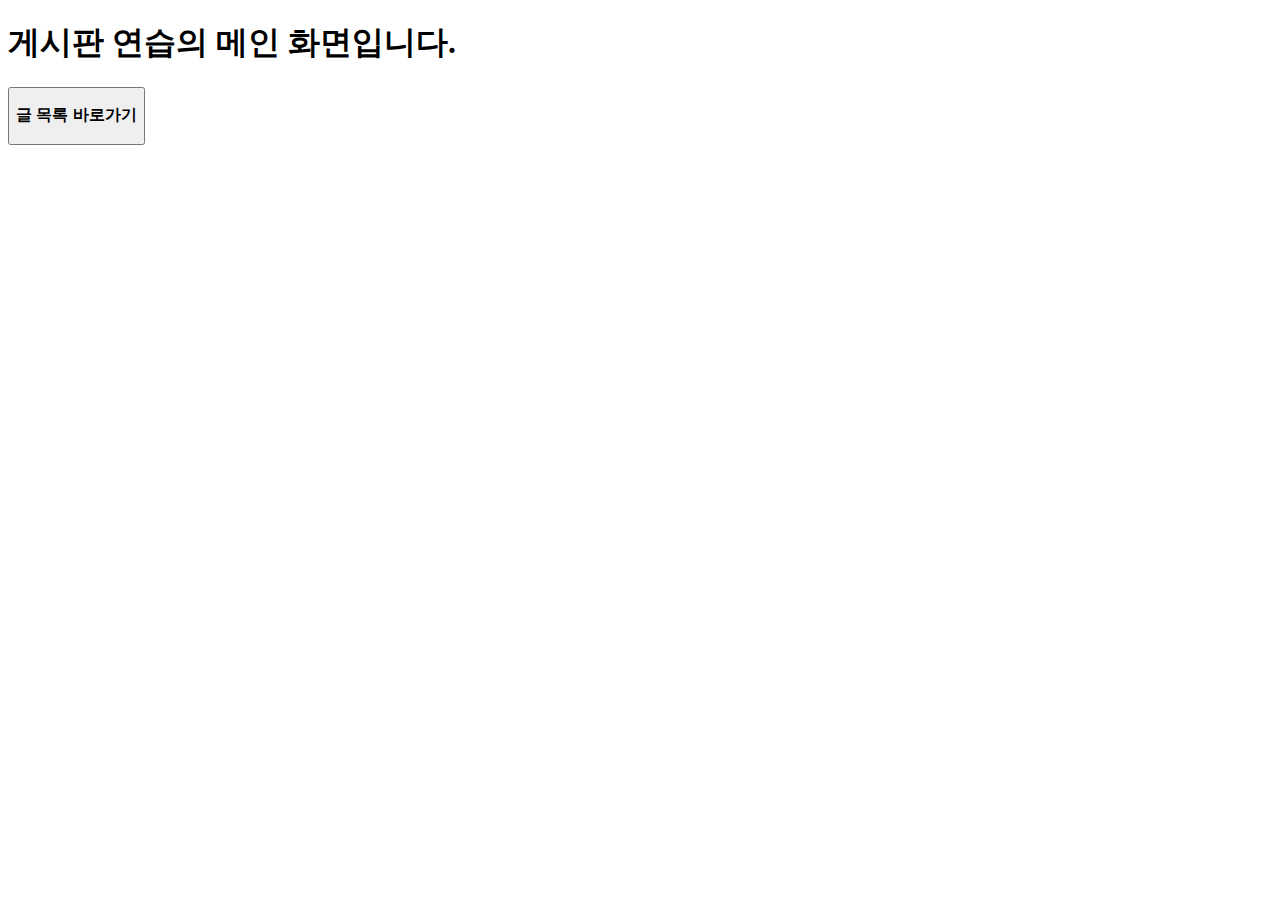
<file: ljs/webapp/etc/main.html>
<!DOCTYPE html>
<html>
<head>
<meta charset="EUC-KR">
<title>�Խ��� ���� ����ȭ��</title>
</head>
<body>
  <h1>�Խ��� ������ ���� ȭ���Դϴ�.</h1>
  <button type="button" onclick="location.href='post_list.jsp'"><h3>�� ��� �ٷΰ���</h3></button>
</body>
</html>
</file>
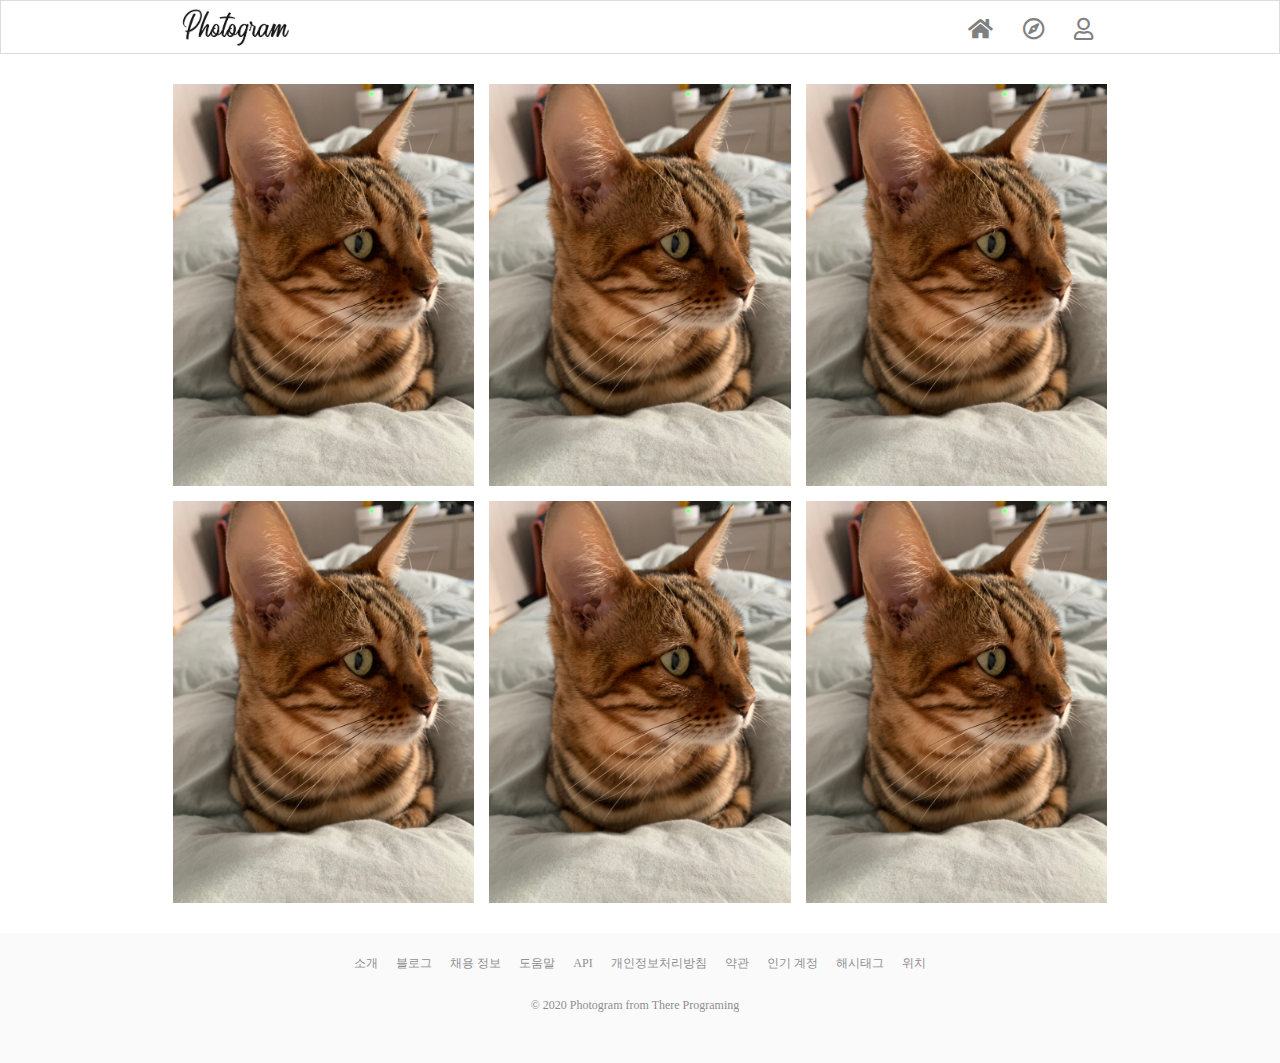
<file: ljs/webapp/photogram/explor.html>
<!DOCTYPE html>
<html lang="en">

<head>
    <meta charset="UTF-8">
    <meta name="viewport" content="width=device-width, initial-scale=1.0">
    <title>Photogram</title>
    <!-- Style -->
    <link rel="stylesheet" href="css/explor.css">
    <!-- Fontawesome -->
    <link rel="stylesheet" href="https://cdnjs.cloudflare.com/ajax/libs/font-awesome/5.8.2/css/all.min.css" />
    <!-- Fonts -->
    <link href="https://fonts.googleapis.com/css2?family=Montserrat:wght@100;200;300;400;500;600;700&display=swap"
        rel="stylesheet">
</head>

<body>
    <header class="header">
        <div class="container">
            <a href="home.html" class="logo"><img src="images/logo.jpg" alt=""></a>
            <nav class="navi">
                <ul class="navi-list">
                    <li class="navi-item"><a href="home.html"><i class="fas fa-home"></i></a></li>
                    <li class="navi-item"><a href="explor.html"><i class="far fa-compass"></i></a></li>
                    <li class="navi-item"><a href="profile.html"><i class="far fa-user"></i></a></li>
                </ul>
            </nav>
        </div>
    </header>

    <main class="popular">
        <div class="container">
            <div class="popular-gallery">
                <div class="p-img-box">
                    <img src="images/profile.jpeg" alt="">
                </div>
                <div class="p-img-box">
                    <img src="images/profile.jpeg" alt="">
                </div>
                <div class="p-img-box">
                    <img src="images/profile.jpeg" alt="">
                </div>
                <div class="p-img-box">
                    <img src="images/profile.jpeg" alt="">
                </div>
                <div class="p-img-box">
                    <img src="images/profile.jpeg" alt="">
                </div>
                <div class="p-img-box">
                    <img src="images/profile.jpeg" alt="">
                </div>
            </div>
    </main>



    <footer>
        <div class="container">
            <ul>
                <li><a href="#a">소개</a></li>
                <li><a href="#a">블로그</a></li>
                <li><a href="#a">채용 정보</a></li>
                <li><a href="#a">도움말</a></li>
                <li><a href="#a">API</a></li>
                <li><a href="#a">개인정보처리방침</a></li>
                <li><a href="#a">약관</a></li>
                <li><a href="#a">인기 계정</a></li>
                <li><a href="#a">해시태그</a></li>
                <li><a href="#a">위치</a></li>
            </ul>
            <div class="copy">
                <p>© 2020 Photogram from There Programing</p>
            </div>
        </div>
    </footer>

</body>

</html>
</file>
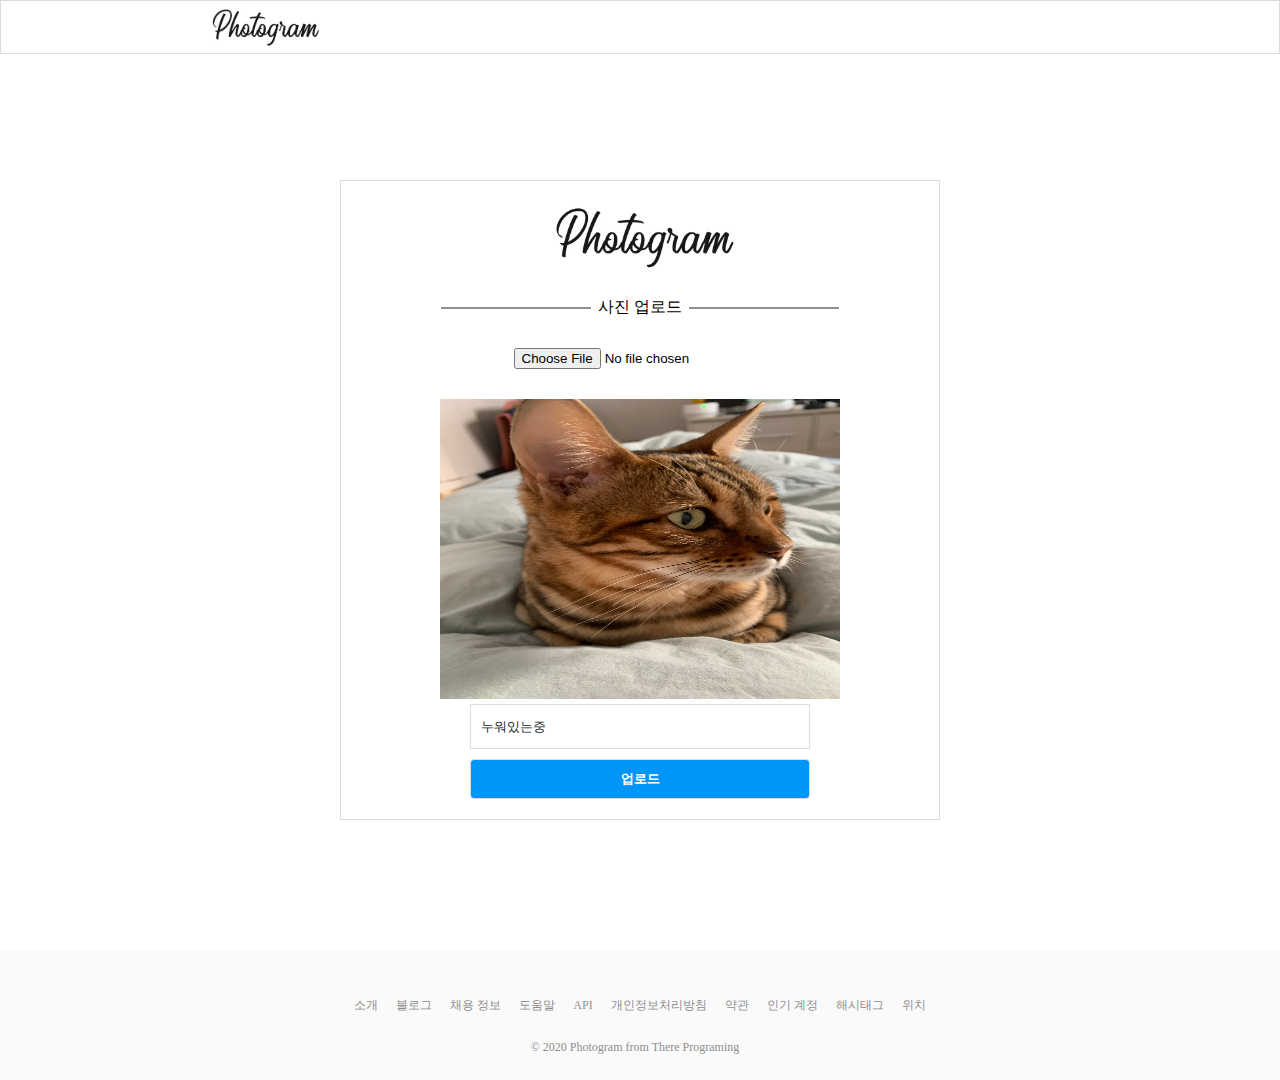
<file: ljs/webapp/photogram/imageUpload.html>
<!DOCTYPE html>
<html lang="ko">

<head>
    <meta charset="UTF-8">
    <meta name="viewport" content="width=device-width, initial-scale=1.0">
    <title>Photogram</title>
    <link rel="stylesheet" href="css/style.css">
    <link rel="stylesheet" href="css/upload.css">
    <link rel="stylesheet" href="https://pro.fontawesome.com/releases/v5.10.0/css/all.css"
        integrity="sha384-AYmEC3Yw5cVb3ZcuHtOA93w35dYTsvhLPVnYs9eStHfGJvOvKxVfELGroGkvsg+p" crossorigin="anonymous" />
</head>

<body>
    <header class="header">
        <div class="container">
            <a href="home.html" class="logo"><img src="images/logo.jpg" alt=""></a>
            <nav class="navi">
                <ul class="navi-list">
                    <li class="navi-item"><a href="home.html"><i class="fas fa-home"></i></a></li>
                    <li class="navi-item"><a href="explor.html"><i class="far fa-compass"></i></a></li>
                    <li class="navi-item"><a href="profile.html"><i class="far fa-user"></i></a></li>
                </ul>
            </nav>
        </div>
    </header>

    <div class="container">
        <main>
            <section class="upload">
                <div class="upload-top">
                    <a href="home.html" class="">
                        <img src="./images/logo.jpg" alt="">
                    </a>
                    <p>사진 업로드</p>
                </div>
                <div class="upload-form">
                    <input type="file" name="file" id="imageFileOpenInput" accept="image/*">
                    <div class="upload-img">
                        <img src="./images/profile.jpeg" alt="">
                    </div>
                    <div class="upload-form-detail">

                        <input type="text" placeholder="누워있는중">
                        <button class="cta blue">업로드</button>
                    </div>
                </div>
            </section>
        </main>
    </div>

    <footer>
        <div class="container">
            <ul>
                <li><a href="#a">소개</a></li>
                <li><a href="#a">블로그</a></li>
                <li><a href="#a">채용 정보</a></li>
                <li><a href="#a">도움말</a></li>
                <li><a href="#a">API</a></li>
                <li><a href="#a">개인정보처리방침</a></li>
                <li><a href="#a">약관</a></li>
                <li><a href="#a">인기 계정</a></li>
                <li><a href="#a">해시태그</a></li>
                <li><a href="#a">위치</a></li>
            </ul>
            <div class="copy">
                <p>© 2020 Photogram from There Programing</p>
            </div>
        </div>
    </footer>
</body>

</html>
</file>
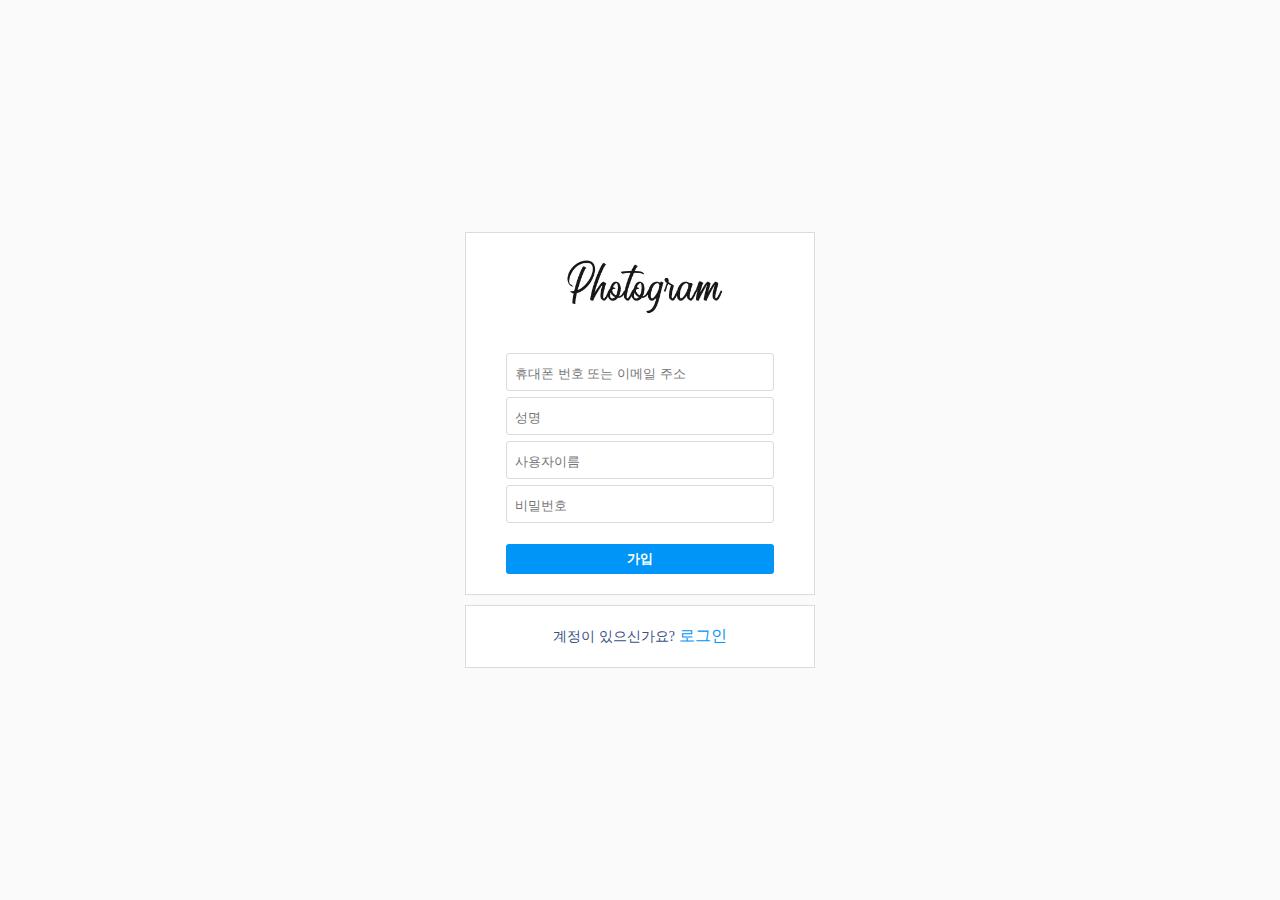
<file: ljs/webapp/photogram/join.html>
<!DOCTYPE html>
<html lang="ko">

<head>
    <meta charset="UTF-8">
    <meta name="viewport" content="width=device-width, initial-scale=1.0">
    <title>Photogram</title>
    <link rel="stylesheet" href="css/style.css">
    <link rel="stylesheet" href="https://pro.fontawesome.com/releases/v5.10.0/css/all.css"
        integrity="sha384-AYmEC3Yw5cVb3ZcuHtOA93w35dYTsvhLPVnYs9eStHfGJvOvKxVfELGroGkvsg+p" crossorigin="anonymous" />
</head>

<body>
    <div class="container">
        <main>
            <section class="login">
 
                <article class="login__form__container">
                    <div class="login__form">
                        <h1><img src="images/logo.jpg" alt=""></h1>
                     
                        <div class="login__input">
                            <input type="text" name="id" placeholder="휴대폰 번호 또는 이메일 주소">
                            <input type="password" name="password" id="password" placeholder="성명">
                            <input type="password" name="password" id="password" placeholder="사용자이름">
                            <input type="password" name="password" id="password" placeholder="비밀번호">
                            <button>가입</button>
                        </div>

                 
                    </div>
                    <div class="login__register">
                        <span>계정이 있으신가요?</span>
                        <a href="./index.html">로그인</a>
                    </div>
              
                </article>
            </section>
        </main>
    </div>
</body>

</html>
</file>
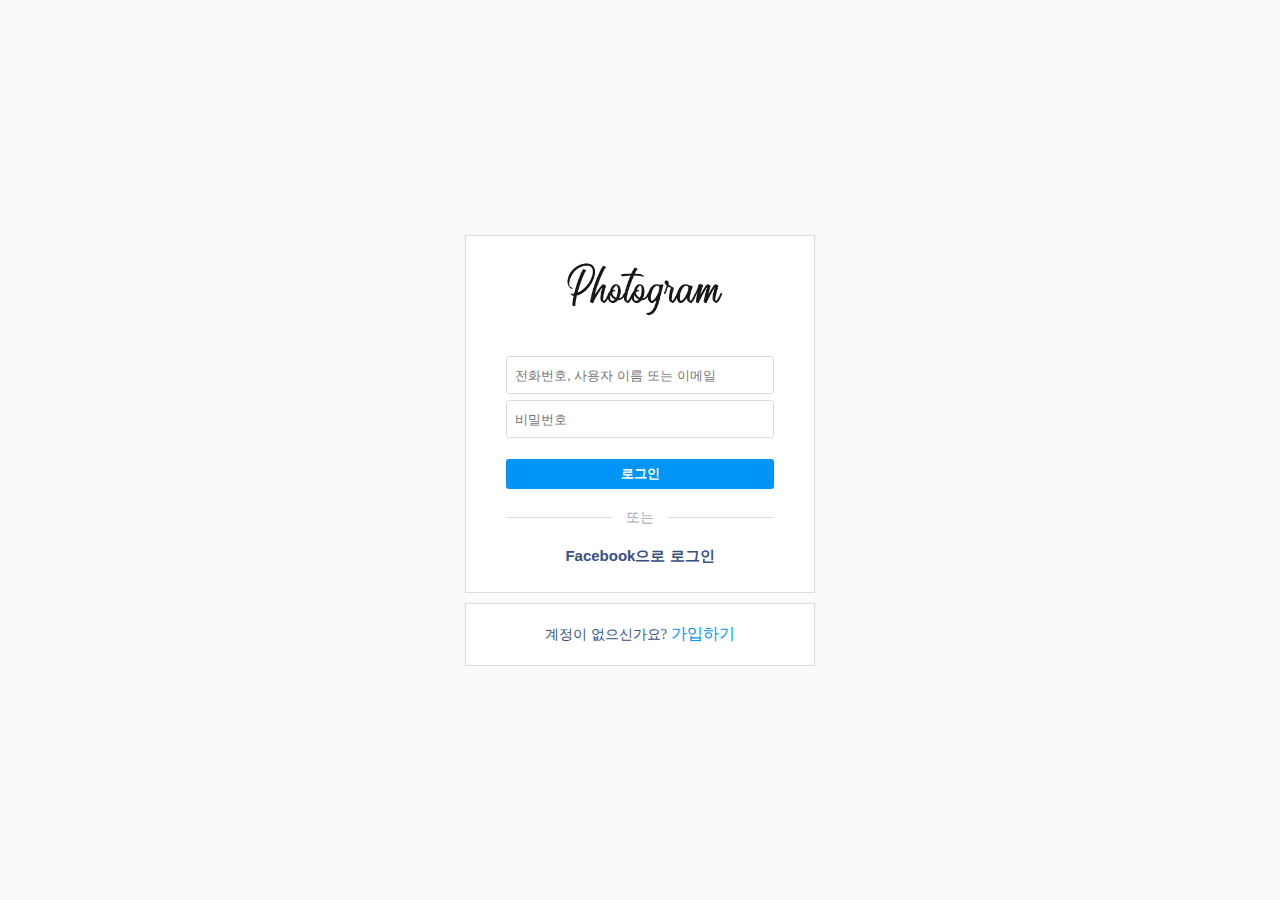
<file: ljs/webapp/photogram/login.html>
<!DOCTYPE html>
<html lang="ko">

<head>
    <meta charset="UTF-8">
    <meta name="viewport" content="width=device-width, initial-scale=1.0">
    <title>Photogram</title>
    <link rel="stylesheet" href="css/style.css">
    
    <link rel="stylesheet" href="https://pro.fontawesome.com/releases/v5.10.0/css/all.css"
        integrity="sha384-AYmEC3Yw5cVb3ZcuHtOA93w35dYTsvhLPVnYs9eStHfGJvOvKxVfELGroGkvsg+p" crossorigin="anonymous" />
</head>

<body>
    <div class="container">
        <main>
            <section class="login">
                <article class="login__form__container">
                    <div class="login__form">
                        <h1><img src="images/logo.jpg" alt=""></h1>
                        <div class="login__input">
                            <input type="text" name="id" placeholder="전화번호, 사용자 이름 또는 이메일">
                            <input type="password" name="password" id="password" placeholder="비밀번호">
                            <button>로그인</button>
                        </div>
                        <div class="login__horizon">
                            <div class="br"></div>
                            <div class="or">또는</div>
                            <div class="br"></div>
                        </div>
                        <div class="login__facebook">
                            <button>
                                <i class="fab fa-facebook-square"></i>
                                <span>Facebook으로 로그인</span>
                            </button>
                        </div>
                    </div>
                    <div class="login__register">
                        <span>계정이 없으신가요?</span>
                        <a href="./join.html">가입하기</a>
                    </div>
                </article>
            </section>
        </main>
        
    </div>
</body>

</html>
</file>
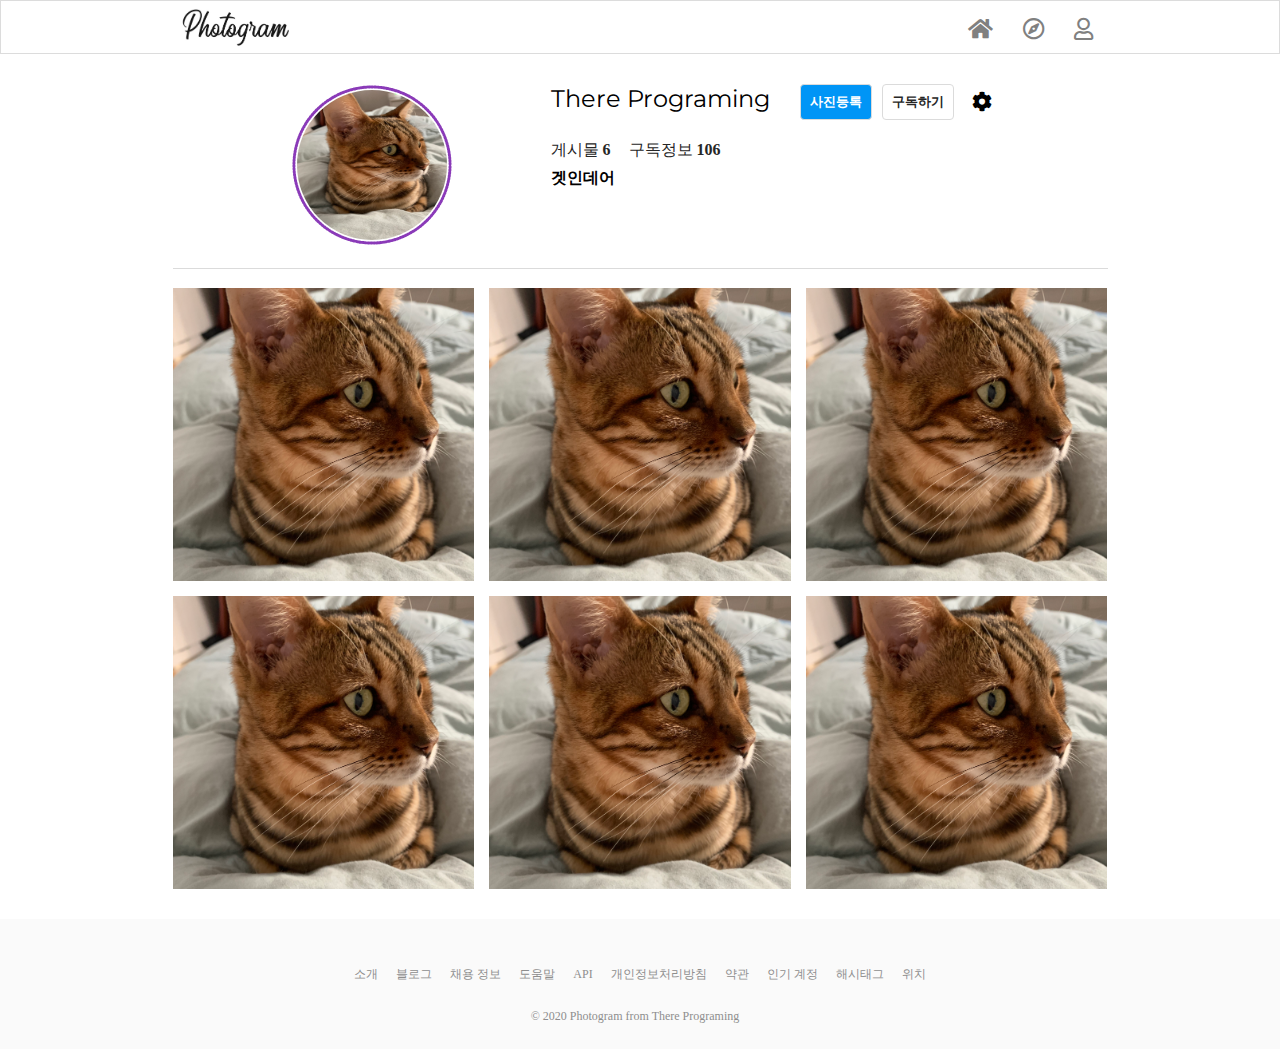
<file: ljs/webapp/photogram/profile.html>
<!DOCTYPE html>
<html lang="en">

<head>
    <meta charset="UTF-8">
    <meta name="viewport" content="width=device-width, initial-scale=1.0">
    <title>Photogram</title>
    <!-- Style -->
    <link rel="stylesheet" href="css/profile.css">
    <!-- Fontawesome -->
    <link rel="stylesheet" href="https://cdnjs.cloudflare.com/ajax/libs/font-awesome/5.8.2/css/all.min.css" />
    <!-- Fonts -->
    <link href="https://fonts.googleapis.com/css2?family=Montserrat:wght@100;200;300;400;500;600;700&display=swap"
        rel="stylesheet">
</head>

<body>

    <header class="header">
        <div class="container">
            <a href="home.html" class="logo"><img src="images/logo.jpg" alt=""></a>
            <nav class="navi">
                <ul class="navi-list">
                    <li class="navi-item"><a href="home.html"><i class="fas fa-home"></i></a></li>
                    <li class="navi-item"><a href="explor.html"><i class="far fa-compass"></i></a></li>
                    <li class="navi-item"><a href="profile.html"><i class="far fa-user"></i></a></li>
                </ul>
            </nav>
        </div>
    </header>

    <section class="profile">
        <div class="container">
            <div class="profile-left">
                <div class="profile-img-wrap story-border" onclick="popup('.modal-image')">
                    <img src="images/profile.jpeg" alt="">
                    <svg viewbox="0 0 110 110">
                        <circle cx="55" cy="55" r="53" />
                    </svg>
                </div>
            </div>
            <div class="profile-right">
                <div class="name-group">
                    <h2>There Programing</h2>
                    <button class="cta blue" onclick="location.href='imageUpload.html'">사진등록</button>
                    <button class="cta">구독하기</button>
                    <button class="modi" onclick="popup('.modal-info')"><i class="fas fa-cog"></i></button>
                </div>
                <div class="follow">
                    <ul>
                        <li><a href="">게시물<span>6</span></a> </li>
                        <li><a href="" id="subscribeBtn">구독정보<span>106</span></a> </li>
                    </ul>
                </div>
                <div class="state">
                    <h4>겟인데어</h4>
                </div>
            </div>
        </div>
    </section>

    <div class="gallery">
        <div class="container">
            <div class="controller">      
            </div>
        </div>
    </div>

    <section id="tab-content">
        <div class="container">
            <div id="tab-1-content" class="tab-content-item show">
                <div class="tab-1-content-inner">
                    <div class="img-box">
                        <a href=""><img src="images/profile.jpeg" alt=""></a>
                        <div class="comment">
                            <a href="#a" class=""><i class="fas fa-heart"></i><span>36</span></a>
                        </div>
                    </div>
                    <div class="img-box">
                        <a href=""><img src="images/profile.jpeg" alt=""></a>
                        <div class="comment">
                            <a href="#a" class=""><i class="fas fa-heart"></i><span>36</span></a>
                        </div>
                    </div>
                    <div class="img-box">
                        <a href=""><img src="images/profile.jpeg" alt=""></a>
                        <div class="comment">
                            <a href="#a" class=""><i class="fas fa-heart"></i><span>36</span></a>
                        </div>
                    </div>
                    <div class="img-box">
                        <a href=""><img src="images/profile.jpeg" alt=""></a>
                        <div class="comment">
                            <a href="#a" class=""><i class="fas fa-heart"></i><span>36</span></a>
                        </div>
                    </div>
                    <div class="img-box">
                        <a href=""><img src="images/profile.jpeg" alt=""></a>
                        <div class="comment">
                            <a href="#a" class=""><i class="fas fa-heart"></i><span>36</span></a>
                        </div>
                    </div>
                    <div class="img-box">
                        <a href=""><img src="images/profile.jpeg" alt=""></a>
                        <div class="comment">
                            <a href="#a" class=""><i class="fas fa-heart"></i><span>36</span></a>
                        </div>
                    </div>
                </div>
            </div>
        </div>
    </section>


      <footer>
        <div class="container">
            <ul>
                <li><a href="#a">소개</a></li>
                <li><a href="#a">블로그</a></li>
                <li><a href="#a">채용 정보</a></li>
                <li><a href="#a">도움말</a></li>
                <li><a href="#a">API</a></li>
                <li><a href="#a">개인정보처리방침</a></li>
                <li><a href="#a">약관</a></li>
                <li><a href="#a">인기 계정</a></li>
                <li><a href="#a">해시태그</a></li>
                <li><a href="#a">위치</a></li>
            </ul>
            <div class="copy">
                <p>© 2020 Photogram from There Programing</p>
            </div>
        </div>
    </footer>

    <div class="modal-info">
        <div class="modal">
            <button onclick="location.href='profileSetting.html'">회원정보 변경</button>
            <button>로그아웃</button>
            <button onclick="closePopup('.modal-info')">취소</button>
        </div>
    </div>

    <div class="modal-image">
        <div class="modal">
            <p>프로필 사진 바꾸기</p>
            <button>사진 업로드</button>
            <button onclick="closePopup('.modal-image')">취소</button>
        </div>
    </div>

    <div class="modal-follow">
        <div class="follower">
            <div class="follower-header">
                <span>구독정보</span>
                <button onclick="closeFollow()"><i class="fas fa-times"></i></button>
            </div>
            <div class="follower-list">
                <div class="follower__item">
                    <div class="follower__img"><img src="images/profile.jpeg" alt=""></div>
                    <div class="follower__text">
                        <h2>아이디</h2>
                    </div>
                    <div class="follower__btn"><button onclick="clickFollow(this)">구독취소</button></div>
                </div>
                <div class="follower__item">
                    <div class="follower__img"><img src="images/profile.jpeg" alt=""></div>
                    <div class="follower__text">
                        <h2>아이디</h2>
                    </div>
                    <div class="follower__btn"><button onclick="clickFollow(this)">구독취소</button></div>
                </div>
                <div class="follower__item">
                    <div class="follower__img"><img src="images/profile.jpeg" alt=""></div>
                    <div class="follower__text">
                        <h2>아이디</h2>
                    </div>
                    <div class="follower__btn"><button onclick="clickFollow(this)">구독취소</button></div>
                </div>
                <div class="follower__item">
                    <div class="follower__img"><img src="images/profile.jpeg" alt=""></div>
                    <div class="follower__text">
                        <h2>아이디</h2>
                    </div>
                    <div class="follower__btn"><button onclick="clickFollow(this)">구독취소</button></div>
                </div>
                <div class="follower__item">
                    <div class="follower__img"><img src="images/profile.jpeg" alt=""></div>
                    <div class="follower__text">
                        <h2>아이디</h2>
                    </div>
                    <div class="follower__btn"><button onclick="clickFollow(this)">구독취소</button></div>
                </div>
                <div class="follower__item">
                    <div class="follower__img"><img src="images/profile.jpeg" alt=""></div>
                    <div class="follower__text">
                        <h2>아이디</h2>
                    </div>
                    <div class="follower__btn"><button onclick="clickFollow(this)">구독취소</button></div>
                </div>
                <div class="follower__item">
                    <div class="follower__img"><img src="images/profile.jpeg" alt=""></div>
                    <div class="follower__text">
                        <h2>아이디</h2>
                    </div>
                    <div class="follower__btn"><button onclick="clickFollow(this)">구독취소</button></div>
                </div>
                <div class="follower__item">
                    <div class="follower__img"><img src="images/profile.jpeg" alt=""></div>
                    <div class="follower__text">
                        <h2>아이디</h2>
                    </div>
                    <div class="follower__btn"><button onclick="clickFollow(this)">구독취소</button></div>
                </div>

            </div>
        </div>
    </div>

    <script src="js/profile.js"></script>
</body>

</html>
</file>
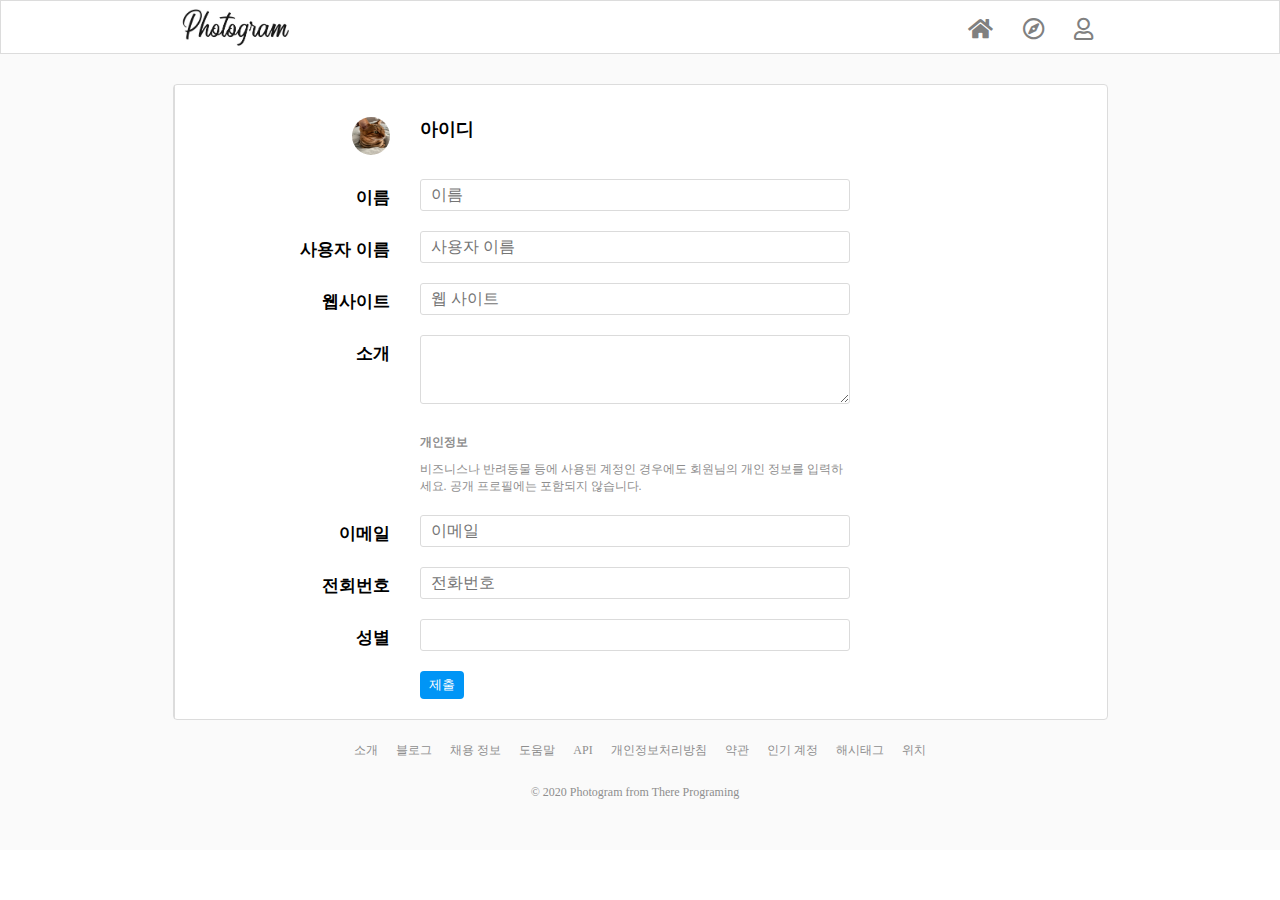
<file: ljs/webapp/photogram/profileSetting.html>
<!DOCTYPE html>
<html lang="en">

<head>
    <meta charset="UTF-8">
    <meta name="viewport" content="width=device-width, initial-scale=1.0">
    <title>Document</title>
    <!-- Favicon -->
    <link rel="shortcut icon" href="../img/insta.svg">
    <!-- Style -->
    <link rel="stylesheet" href="css/profileSetting.css">
    <!-- Fontawesome -->
    <link rel="stylesheet" href="https://cdnjs.cloudflare.com/ajax/libs/font-awesome/5.8.2/css/all.min.css" />

</head>

<body>
    <header class="header">
        <div class="container">
            <a href="home.html" class="logo"><img src="images/logo.jpg" alt=""></a>
            <nav class="navi">
                <ul class="navi-list">
                    <li class="navi-item"><a href="home.html"><i class="fas fa-home"></i></a></li>
                    <li class="navi-item"><a href="explor.html"><i class="far fa-compass"></i></a></li>
                    <li class="navi-item"><a href="profile.html"><i class="far fa-user"></i></a></li>
                </ul>
            </nav>
        </div>
    </header>
    <main class="main">
        <section class="setting-container">
            <article class="setting__content">
                <div class="content-item__01">
                    <div class="item__img"><img src="images/profile.jpeg" alt=""></div>
                    <div class="item__btn">
                        <h2>아이디</h2>
                    </div>
                </div>
                <div class="content-item__02">
                    <div class="item__title">이름</div>
                    <div class="item__input">
                        <input type="text" name="name" placeholder="이름" />
                    </div>
                </div>
                <div class="content-item__03">
                    <div class="item__title">사용자 이름</div>
                    <div class="item__input">
                        <input type="text" name="useName" placeholder="사용자 이름" />
                    </div>
                </div>
                <div class="content-item__04">
                    <div class="item__title">웹사이트</div>
                    <div class="item__input">
                        <input type="text" name="website" placeholder="웹 사이트" />
                    </div>
                </div>
                <div class="content-item__05">
                    <div class="item__title">소개</div>
                    <div class="item__input">
                        <textarea name="intro" id="" rows="3"></textarea>
                    </div>
                </div>
                <div class="content-item__06">
                    <div class="item__title"></div>
                    <div class="item__input">
                        <span><b>개인정보</b></span>
                        <span>비즈니스나 반려동물 등에 사용된 계정인 경우에도 회원님의 개인 정보를 입력하세요. 공개 프로필에는 포함되지 않습니다.</span>
                    </div>
                </div>
                <div class="content-item__07">
                    <div class="item__title">이메일</div>
                    <div class="item__input">
                        <input type="text" name="email" placeholder="이메일" />
                    </div>
                </div>
                <div class="content-item__08">
                    <div class="item__title">전회번호</div>
                    <div class="item__input">
                        <input type="text" name="tel" placeholder="전화번호" />
                    </div>
                </div>
                <div class="content-item__09">
                    <div class="item__title">성별</div>
                    <div class="item__input">
                        <input type="text" name="gender" />
                    </div>
                </div>
                <div class="content-item__11">
                    <div class="item__title"></div>
                    <div class="item__input">
                        <button>제출</button>
                    </div>
                </div>
            </article>
        </section>
    </main>
    <footer>
        <div class="container">
            <ul>
                <li><a href="#a">소개</a></li>
                <li><a href="#a">블로그</a></li>
                <li><a href="#a">채용 정보</a></li>
                <li><a href="#a">도움말</a></li>
                <li><a href="#a">API</a></li>
                <li><a href="#a">개인정보처리방침</a></li>
                <li><a href="#a">약관</a></li>
                <li><a href="#a">인기 계정</a></li>
                <li><a href="#a">해시태그</a></li>
                <li><a href="#a">위치</a></li>
            </ul>
            <div class="copy">
                <p>© 2020 Photogram from There Programing</p>
            </div>
        </div>
    </footer>

</body>

</html>
</file>
<file: ljs/webapp/photogram/css/explor.css>
@import "header.css";
@import "footer.css";

.container {
  width: 935px;
  margin: 0 auto;
  height: 100%;
}

.popular {
  width: 100%;
  padding-top: 84px;
  padding-bottom: 30px;
}
.popular .container {
  flex-direction: column;
}
.popular .container .popular-gallery {
  display: grid;
  grid-template-columns: repeat(3, 1fr);
  grid-gap: 15px;
}

.popular .container .popular-gallery .p-img-box img {
  display: block;
  width: 100%;
  height: 100%;
}
</file>
<file: ljs/webapp/photogram/css/style.css>
* {
  margin: 0;
  padding: 0;
  box-sizing: border-box;
}
.container {
  width: 100%;
  min-height: 100%;
}
main {
  height: 100vh;
  display: flex;
  justify-content: center;
  background-color: rgba(var(--b3f, 250, 250, 250), 1);
}

button {
  cursor: pointer;
}
a {
  text-decoration: none;
  color: #000;
}
.login {
  width: 100%;
  max-width: 935px;
  display: flex;
  justify-content: center;
  align-items: center;
}

.login__img {
  position: relative;
  width: 454px;
  height: 618px;
  background: url("../images/iphone.png");
  background-size: 100% 100%;
  padding-top: 99px;
}
.login__img img {
  width: 240px;
  height: 427px;
  position: absolute;
  right: 64px;
}
.login__form__container {
  width: 350px;
  height: 100%;
  display: flex;
  flex-direction: column;
  justify-content: center;
}
.login__form,
.login__register {
  padding: 10px 0 20px;
  text-align: center;
  border: 1px solid rgba(var(--b6a, 219, 219, 219), 1);
  background-color: #fff;
}
.login__form h1 {
  height: 86px;
  display: flex;
  align-items: center;
  justify-content: center;
}
.login__form h1 + p {
  color: #777;
}
.login__form h1 img {
  width: 175px;
}
.login__input {
  display: flex;
  flex-direction: column;
  align-items: center;
  margin-top: 24px;
  padding: 0 40px;
}
.login__input input {
  width: 100%;
  height: 38px;
  padding: 9px 0 7px 8px;
  border: 1px solid rgba(var(--ca6, 219, 219, 219), 1);
  border-radius: 3px;
  margin-bottom: 6px;
}
.login__input button {
  border: 0;
  outline: 0;
  width: 100%;
  height: 30px;
  background-color: #0095f6;
  color: #fff;
  margin-top: 15px;
  font-weight: 700;
  border-radius: 3px;
  transition: background 0.5s;
}
.login__input button:hover {
  background: #0f75b9;
}
.login__form .cta.blue {
  width: 70%;
  margin-top: 10px;
}
.login__form .cta.blue i {
  margin-right: 5px;
}
.login__facebook .sign-detail {
  font-size: 12px;
  color: #666;
  margin-bottom: 10px;
}

.login__horizon {
  display: flex;
  margin-top: 20px;
  padding: 0 40px;
  align-items: center;
}
.login__horizon .br {
  width: 40%;
  height: 1px;
  border-top: 1px solid rgba(var(--b6a, 219, 219, 219), 1);
}

.login__horizon .or {
  width: 20%;
  text-align: center;
  color: #aaa;
  font-size: 14px;
}
.login__facebook {
  padding: 0 40px;
  margin-top: 15px;
}
.login__facebook button {
  background-color: #fff;
  width: 100%;
  height: 30px;
  border: 0;
  font-weight: 600;
  font-size: 15px;
}
.login__facebook button i,
span {
  color: #385185;
}

.loin__forgetpassword {
  display: inline-block;
  font-size: 12px;
  margin-top: 10px;
}

.login__register {
  margin-top: 10px;
  line-height: 60px;
  padding: 0;
}
.login__register span {
  font-size: 14px;
  font-weight: 200;
}

.login__register a {
  color: #0095f6;
}

.login__download {
  text-align: center;
  margin-top: 10px;
}
.login__download p {
  padding: 15px 0;
  font-size: 15px;
}
.download__btn {
  display: flex;
  justify-content: center;
}
.download__btn button {
  height: 40px;
  width: 40%;
  border: 0;
  outline: 0;
}
.download__btn button img {
  width: 100%;
  height: 100%;
}
.download__btn button:first-child {
  margin-right: 10px;
}

.cta {
  margin-right: 10px;
  padding: 5px 9px;
  border: 1px solid rgba(var(--ca6, 219, 219, 219), 1);
  border-radius: 4px;
  color: #262626;
  font-weight: bold;
  background: transparent;
}
.cta.blue {
  background: #0095f6 !important;
  color: #fff !important;
}

@media screen and (max-width: 820px) {
  .login__img {
    display: none;
  }
}
</file>
<file: ljs/webapp/photogram/css/upload.css>
@import "header.css";
@import "footer.css";

/* Fonts */
@font-face {
  font-family: is;
  src: url(../fonts/billabong.ttf);
}

/* common */
* {
  margin: 0;
  padding: 0;
  box-sizing: border-box;
  text-decoration: none;
  list-style: none;
  outline: none;
}
button {
  cursor: pointer;
}
.container {
  display: flex;
  justify-content: center;
  align-items: center;
  width: 935px;
  margin: 0 auto;
  height: 100%;
  padding: 0 30px;
}
main {
  background: #fff;
  display: flex;
  justify-content: center;
  align-items: center;
  margin-top: 50px;
}
.upload {
  width: 600px;
  display: flex;
  flex-direction: column;
  padding: 10px 40px;
  border: 1px solid #dbdbdb;
}
.upload .upload-top {
  text-align: center;
}
.upload .upload-top img {
  width: 200px;
  margin: 10px 0 20px;
}
.upload .upload-top p {
  text-align: center;
  position: relative;
}
.upload .upload-top p::before {
  content: "";
  position: absolute;
  left: 60px;
  top: 50%;
  transform: translateY(-50%);
  width: 150px;
  height: 1px;
  background: #222;
}
.upload .upload-top p::after {
  content: "";
  position: absolute;
  right: 60px;
  top: 50%;
  transform: translateY(-50%);
  width: 150px;
  height: 1px;
  background: #222;
}
.upload .upload-form {
  display: flex;
  flex-direction: column;
  align-items: center;
}
.upload .upload-form input[type="file"] {
  margin: 30px 0;
  text-align: left;
}
.upload .upload-form .upload-img {
  width: 400px;
  height: 300px;
  margin-bottom: 5px;
}
.upload .upload-form .upload-img img {
  width: 100%;
  height: 100%;
}
.upload .upload-form .upload-form-detail {
  display: flex;
  flex-direction: column;
  align-items: center;
}
.upload .upload-form .upload-form-detail input,
.upload .upload-form .upload-form-detail button {
  width: 340px;
}
.upload .upload-form .upload-form-detail input {
  text-indent: 10px;
  height: 45px;
  margin-bottom: 5px;
  border: 1px solid #ddd;
}
.upload .upload-form .upload-form-detail input::placeholder {
  color: #222;
}
.upload .upload-form .upload-form-detail button {
  height: 40px;
  margin: 5px 0 10px 0;
}
.upload .upload-bottom {
  text-align: center;
}
.upload .upload-bottom a {
  display: block;
  padding: 15px 0;
  border-top: 1px solid #dbdbdb;
  color: #0095f6;
}
</file>
<file: ljs/webapp/photogram/css/profile.css>
@import "header.css";
@import "footer.css";

/* Fonts */
@font-face {
  font-family: is;
  src: url(../fonts/billabong.ttf);
}

/* common */
* {
  margin: 0;
  padding: 0;
  box-sizing: border-box;
  text-decoration: none;
  list-style: none;
  outline: none;
}
button {
  cursor: pointer;
}
.container {
  display: flex;
  justify-content: space-between;
  align-items: center;
  width: 935px;
  margin: 0 auto;
  height: 100%;
}

/* Profile */
.profile {
  height: 170px;
  display: flex;
  margin: 54px 0 44px;
}
.profile > .container {
  padding: 30px 20px 0;
}
.profile .profile-left,
.profile .profile-right {
  height: 100%;
}
.profile .profile-left {
  flex-basis: 40%;
  display: flex;
  justify-content: center;
}
.profile .profile-right {
  flex-basis: 60%;
}
.profile .profile-left .profile-img-wrap {
  width: 162px;
  height: 162px;
  padding: 6px;
  border-radius: 50%;
  position: relative;
  cursor: pointer;
}
.profile .profile-left .profile-img-wrap img {
  width: 100%;
  height: 100%;
  border-radius: 50%;
}
.profile .profile-right .name-group {
  display: flex;
  margin-bottom: 20px;
}
.profile .profile-right .name-group h2 {
  font-weight: normal;
  font-family: "Montserrat", sans-serif;
  margin-right: 30px;
}
.profile .profile-right .name-group .cta {
  margin-right: 10px;
  padding: 5px 9px;
  border: 1px solid rgba(var(--ca6, 219, 219, 219), 1);
  border-radius: 4px;
  color: #262626;
  font-weight: bold;
  background: transparent;
}
.profile .profile-right .name-group .modi {
  border: none;
  background: none;
}
.profile .profile-right .name-group .modi i {
  font-size: 20px;
  padding: 8px;
}
.profile .profile-right .follow {
  height: 28px;
}
.profile .profile-right .follow ul {
  display: flex;
}
.profile .profile-right .follow ul li {
  margin-right: 18px;
}
.profile .profile-right .follow ul li a {
  font-size: 16px;
  color: #262626;
}
.profile .profile-right .follow ul li a span {
  font-weight: bold;
  margin-left: 4px;
}
.profile .profile-right .state h4 {
  margin-bottom: 2px;
}

/* story */
.story {
  height: 130px;
  margin-bottom: 44px;
}
.story .container {
  padding: 0 48px;
  display: flex;
  justify-content: flex-start;
}
.story .container .story-item {
  display: flex;
  flex-direction: column;
  align-items: center;
  margin: 0 24px;
  cursor: pointer;
}
.story .container .story-item .stroy-img {
  width: 87px;
  height: 87px;
  padding: 3px;
  border: 1px solid gainsboro;
  border-radius: 50%;
}
.story .container .story-item .stroy-img img {
  width: 100%;
  height: 100%;
  border-radius: 50%;
}
.story .container .story-item .story-name {
  padding-top: 10px;
}
.story .container .story-item .story-name p {
  font-size: 14px;
  font-weight: bold;
}

/* Tab-controller */
.gallery .container .controller {
  height: 20px;
  width: 100%;
  border-top: 1px solid #dbdbdb;
}
.gallery .container .controller .con-list .tab-item {
  margin-right: 60px;
  height: 100%;
  line-height: 53px;
}
.gallery .container .controller .con-list {
  height: 100%;
  display: flex;
  justify-content: center;
  align-items: center;
}
.gallery .container .controller .con-list a {
  color: rgba(var(--f52, 142, 142, 142), 1);
  display: inline-block;
  height: 100%;
}
.gallery .container .controller .con-list i {
  font-size: 8px;
  margin-right: 6px;
  vertical-align: 1px;
}
.gallery .container .controller .con-list span {
  font-size: 12px;
}

/* Tab-content 1*/
#tab-content #tab-1-content {
  width: 100%;
  margin-bottom: 30px;
}
#tab-content #tab-1-content .tab-1-content-inner {
  display: grid;
  grid-template-columns: repeat(3, 1fr);
  grid-gap: 15px;
}
#tab-content #tab-1-content .tab-1-content-inner .img-box {
  position: relative;
  height: 293px;
}
#tab-content #tab-1-content .tab-1-content-inner .img-box img {
  width: 100%;
  height: 100%;
  object-fit: cover;
}
#tab-content #tab-1-content .tab-1-content-inner .img-box .comment {
  position: absolute;
  left: 50%;
  top: 50%;
  width: 100%;
  height: 100%;
  transform: translate(-50%, -50%);
  display: flex;
  justify-content: center;
  align-items: center;
  cursor: pointer;
  opacity: 0;
}
#tab-content #tab-1-content .tab-1-content-inner .img-box:hover .comment {
  background: rgba(0, 0, 0, 0.6);
  opacity: 1;
}
#tab-content #tab-1-content .tab-1-content-inner .img-box .comment a {
  color: #fff;
}
#tab-content #tab-1-content .tab-1-content-inner .img-box .comment a i {
  margin-right: 10px;
}

/* Sub2 */
.popular {
  width: 100%;
}
.popular .container {
  flex-direction: column;
}
.popular .container .popular-gallery {
  display: grid;
  grid-template-columns: repeat(3, 1fr);
  grid-gap: 30px;
  margin-bottom: 30px;
}
.popular .container .popular-gallery.popular-top .p-img-box {
  width: 100%;
  min-height: 292px;
}
.popular .container .popular-gallery.popular-top .p-img-box:nth-child(2) {
  grid-column: 2/4;
  grid-row: 1/3;
}
.popular .container .popular-gallery .p-img-box {
  width: 292px;
  min-height: 292px;
}
.popular .container .popular-gallery .p-img-box img {
  display: block;
  width: 100%;
  height: 100%;
}

/* Event */
#tab-1-content,
#tab-2-content,
#tab-3-content,
#tab-5-content {
  display: none;
}
.show {
  display: block !important;
}
.tab-item {
  border-top: 1px solid transparent;
}
.tab-border {
  border-top: 1px solid #000;
}
.tab-border a i,
.tab-border a span {
  color: #000;
  font-weight: bold;
}
.story-border svg {
  position: absolute;
  left: 0;
  top: 0;
  fill: none;
  stroke: #8a3ab8;
  stroke-width: 2px;
  stroke-dasharray: 1;
  stroke-dashoffset: 1;
  stroke-linecap: round;
  animation: loading 4500ms ease-in-out infinite alternate;
}

.modal-image {
  position: fixed;
  top: 0;
  left: 0;
  width: 100%;
  height: 100%;
  background-color: rgba(0, 0, 0, 0.3);
  display: none;
  align-items: center;
  justify-content: center;
}
.modal-image .modal {
  width: 400px;
  background-color: #fff;
  border-radius: 10px;
  display: flex;
  flex-direction: column;
}
.modal-image .modal button {
  border: 0;
  background-color: transparent;
  height: 48px;
  cursor: pointer;
}
.modal-image .modal p {
  line-height: 50px;
  text-align: center;
  border-bottom: 1px solid #ddd;
  font-weight: bold;
  color: #222;
  font-size: 18px;
}
.modal-image .modal button:nth-child(2) {
  font-weight: 600;
  color: #0095f6;
}
.modal-image .modal button:not(:last-child) {
  border-bottom: 1px solid #dbdbdb;
}

.modal-follow {
  position: fixed;
  top: 0;
  left: 0;
  width: 100%;
  height: 100%;
  background-color: rgba(0, 0, 0, 0.3);
  display: none;
  align-items: center;
  justify-content: center;
}
.modal-follow .follower {
  width: 600px;
  height: 500px;
  background-color: #fff;
  border-radius: 10px;
  display: flex;
  flex-direction: column;
}
.modal-follow .follower .follower-header {
  text-align: center;
  line-height: 50px;
  font-weight: bold;
  border-bottom: 1px solid #ddd;
  position: relative;
}
.modal-follow .follower .follower-header button {
  position: absolute;
  right: 15px;
  top: 15px;
  background-color: transparent;
  border: 0;
}
.modal-follow .follower .follower-header button i {
  font-size: 20px;
}
.modal-follow .follower .follower-list {
  overflow: hidden;
  overflow-y: auto;
}
.modal-follow .follower .follower-list .follower__item {
  display: flex;
  height: 70px;
  padding: 10px;
}
.modal-follow .follower .follower-list .follower__item .follower__img {
  width: 80px;
  text-align: center;
}
.modal-follow .follower .follower-list .follower__item .follower__img {
  width: 80px;
  text-align: center;
}
.modal-follow .follower .follower-list .follower__item .follower__img img {
  width: 50px;
  height: 50px;
  border-radius: 50%;
}
.modal-follow .follower .follower-list .follower__item .follower__text {
  padding-top: 5px;
}
.modal-follow .follower .follower-list .follower__item .follower__text h2 {
  font-size: 16px;
  line-height: 50px;
}
.modal-follow .follower .follower-list .follower__item .follower__btn {
  margin-left: auto;
  display: flex;
  align-items: center;
}
.modal-follow .follower .follower-list .follower__item .follower__btn button {
  border: 0;
  background-color: #0095f6;
  color: #fff;
  padding: 10px;
  border-radius: 5px;
  font-size: 16px;
  cursor: pointer;
}

.cta {
  margin-right: 10px;
  padding: 5px 9px;
  border: 1px solid rgba(var(--ca6, 219, 219, 219), 1);
  border-radius: 4px;
  color: #262626;
  font-weight: bold;
  background: transparent;
}
.cta.blue {
  background: #0095f6 !important;
  color: #fff !important;
}

.modal-info {
  position: fixed;
  top: 0;
  left: 0;
  width: 100%;
  height: 100%;
  background-color: rgba(0, 0, 0, 0.3);
  display: none;
  align-items: center;
  justify-content: center;
}
.modal-info .modal {
  width: 400px;
  background-color: #fff;
  border-radius: 10px;
  display: flex;
  flex-direction: column;
}
.modal-info .modal button {
  border: 0;
  background-color: transparent;
  height: 48px;
  cursor: pointer;
}

.modal-info .modal button:not(:last-child) {
  border-bottom: 1px solid #dbdbdb;
}

/* Animation */
@keyframes loading {
  100% {
    stroke: #cd476b;

    transform: rotate(200deg);
  }
}

/* Media */
@media screen and (max-width: 935px) {
  .container {
    width: 100%;
  }
}
</file>
<file: ljs/webapp/photogram/css/profileSetting.css>
@import "header.css";
@import "footer.css";

.main {
  padding-top: 54px;
  background-color: #fafafa;
}
ul li a {
  color: #262626;
}
.setting-container {
  background-color: #fff;
}
.setting-container .setting__menu ul li a.active {
  border-left: 2px solid #262626;
}
.setting-container {
  width: 935px;
  margin: 0 auto;
  border: 1px solid gainsboro;
  margin-top: 30px;
  display: flex;
  border-radius: 4px;
}
.setting-container .setting__menu {
  width: 237px;
}
.setting-container .setting__menu ul li a {
  display: inline-block;
  padding: 16px 16px 16px 30px;
}
.setting-container .setting__content {
  border-left: 1px solid gainsboro;
  display: flex;
  flex-direction: column;
  padding-top: 32px;
  margin-right: 10%;
}
.setting-container .setting__content > div {
  display: flex;
  margin-bottom: 20px;
}
.setting-container .setting__content .content-item__01 .item__img {
  flex: 2;
  text-align: right;
  padding-right: 30px;
}
.setting-container .setting__content .content-item__01 .item__btn {
  flex: 4;
}
.setting-container .setting__content .content-item__01 .item__btn h2 {
  font-size: 18px;
}
.setting-container .setting__content .content-item__01 .item__btn button {
  background-color: transparent;
  border: 0;
  color: #0095f6;
  font-weight: 600;
  font-size: 16px;
  cursor: pointer;
}
.setting-container .setting__content div .item__title {
  flex: 2;
  padding-right: 30px;
  text-align: right;
  font-size: 17px;
  font-weight: 600;
  padding-top: 7px;
}
.setting-container .setting__content div .item__input {
  flex: 4;
  display: flex;
  flex-direction: column;
}
.setting-container .setting__content div .item__input input {
  border: 1px solid #dbdbdb;
  height: 32px;
  padding: 0 10px;
  border-radius: 3px;
  font-size: 16px;
}
.setting-container .setting__content div .item__input textarea {
  border: 1px solid #dbdbdb;
  padding: 5px 10px;
  border-radius: 3px;
  font-size: 16px;
}
.setting-container .setting__content div .item__input span {
  color: #8e8e8e;
  font-size: 12px;
  padding-top: 10px;
}
.setting-container .setting__content div .item__input span a {
  color: #0095f6;
}
.setting-container .setting__content .content-item__01 .item__img img {
  width: 38px;
  height: 38px;
  border-radius: 50%;
}
.setting-container .setting__content .content-item__10 .item__input {
  display: flex;
  flex-direction: row;
  align-items: center;
}
.setting-container .setting__content .content-item__10 .item__input span {
  width: 160px;
  color: #000;
  font-size: 14px;
  font-weight: 600;
  margin-left: 5px;
  padding: 0;
}
.setting-container .setting__content .content-item__11 .item__input {
  display: flex;
  flex-direction: row;
  align-items: center;
  justify-content: space-between;
}
.setting-container .setting__content .content-item__11 .item__input button {
  border: 0;
  background-color: #0095f6;
  padding: 5px 9px;
  border-radius: 4px;
  color: #fff;
  cursor: pointer;
}
.setting-container .setting__content .content-item__11 .item__input a {
  color: #0095f6;
  font-size: 15px;
  font-weight: 600;
  margin-right: 10%;
}

@media screen and (max-width: 935px) {
  .setting-container {
    width: 100%;
  }
  .setting-container .setting__menu {
    display: none;
  }
  .setting-container .setting__content {
    padding-left: 20px;
  }
  .setting-container .setting__content > div:not(:first-child) {
    flex-direction: column;
  }
  .setting-container .setting__content div .item__title {
    text-align: left;
    margin-bottom: 5px;
    padding-left: 5px;
  }

  .setting-container .setting__content .content-item__01 .item__img {
    flex: 1;
    text-align: left;
    padding: 0;
  }
  .setting-container .setting__content .content-item__01 .item__btn {
    flex: 4;
  }
}
</file>
